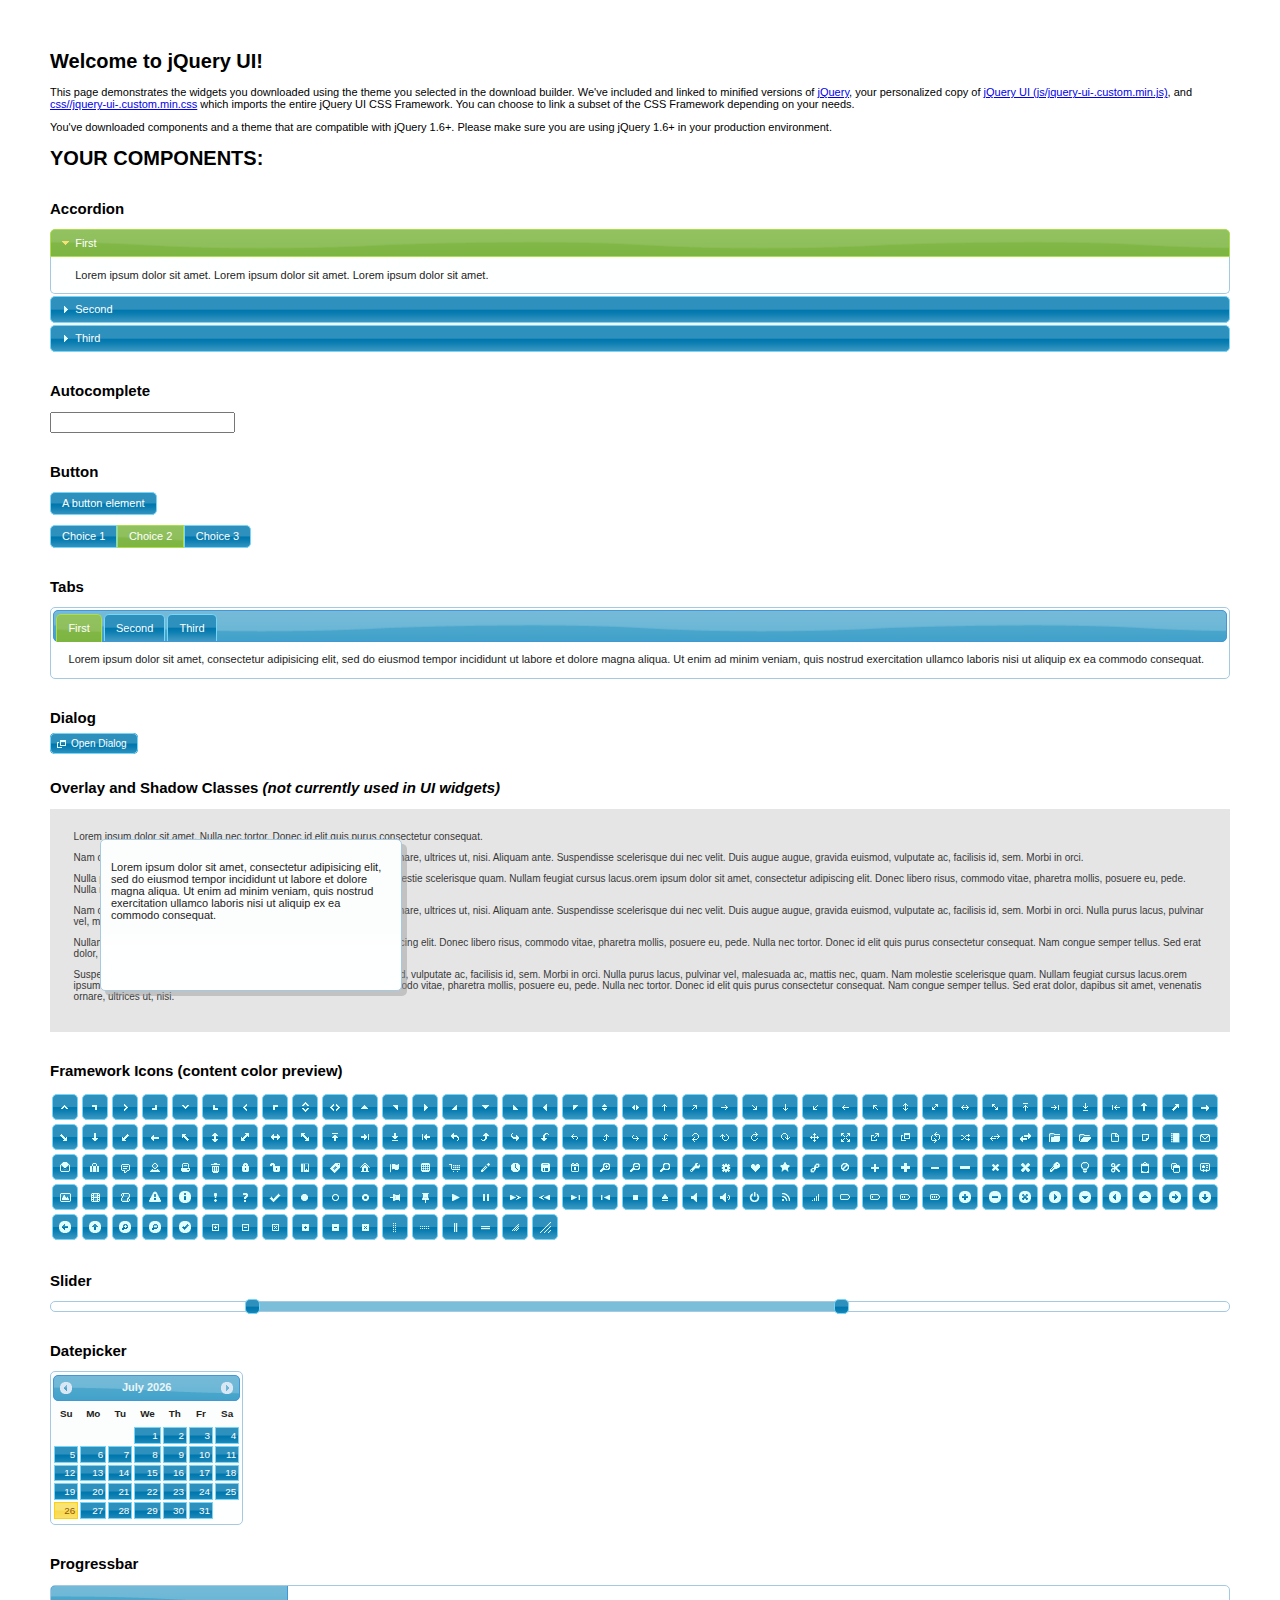
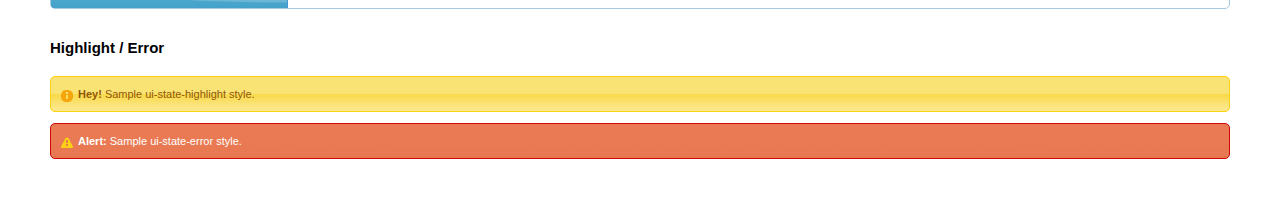
<file: public/jqueryui/index.html>
<!doctype html>
<html lang="us">
<head>
	<meta charset="utf-8">
	<title>jQuery UI Example Page</title>
	<link href="css/start/jquery-ui.css" rel="stylesheet">
	<script src="js/jquery-1.9.1.js"></script>
	<script src="js/jquery-ui-1.10.3.custom.js"></script>
	<script>
	$(function() {
		
		$( "#accordion" ).accordion();
		

		
		var availableTags = [
			"ActionScript",
			"AppleScript",
			"Asp",
			"BASIC",
			"C",
			"C++",
			"Clojure",
			"COBOL",
			"ColdFusion",
			"Erlang",
			"Fortran",
			"Groovy",
			"Haskell",
			"Java",
			"JavaScript",
			"Lisp",
			"Perl",
			"PHP",
			"Python",
			"Ruby",
			"Scala",
			"Scheme"
		];
		$( "#autocomplete" ).autocomplete({
			source: availableTags
		});
		

		
		$( "#button" ).button();
		$( "#radioset" ).buttonset();
		

		
		$( "#tabs" ).tabs();
		

		
		$( "#dialog" ).dialog({
			autoOpen: false,
			width: 400,
			buttons: [
				{
					text: "Ok",
					click: function() {
						$( this ).dialog( "close" );
					}
				},
				{
					text: "Cancel",
					click: function() {
						$( this ).dialog( "close" );
					}
				}
			]
		});

		// Link to open the dialog
		$( "#dialog-link" ).click(function( event ) {
			$( "#dialog" ).dialog( "open" );
			event.preventDefault();
		});
		

		
		$( "#datepicker" ).datepicker({
			inline: true
		});
		

		
		$( "#slider" ).slider({
			range: true,
			values: [ 17, 67 ]
		});
		

		
		$( "#progressbar" ).progressbar({
			value: 20
		});
		

		// Hover states on the static widgets
		$( "#dialog-link, #icons li" ).hover(
			function() {
				$( this ).addClass( "ui-state-hover" );
			},
			function() {
				$( this ).removeClass( "ui-state-hover" );
			}
		);
	});
	</script>
	<style>
	body{
		font: 62.5% "Trebuchet MS", sans-serif;
		margin: 50px;
	}
	.demoHeaders {
		margin-top: 2em;
	}
	#dialog-link {
		padding: .4em 1em .4em 20px;
		text-decoration: none;
		position: relative;
	}
	#dialog-link span.ui-icon {
		margin: 0 5px 0 0;
		position: absolute;
		left: .2em;
		top: 50%;
		margin-top: -8px;
	}
	#icons {
		margin: 0;
		padding: 0;
	}
	#icons li {
		margin: 2px;
		position: relative;
		padding: 4px 0;
		cursor: pointer;
		float: left;
		list-style: none;
	}
	#icons span.ui-icon {
		float: left;
		margin: 0 4px;
	}
	.fakewindowcontain .ui-widget-overlay {
		position: absolute;
	}
	</style>
</head>
<body>

<h1>Welcome to jQuery UI!</h1>

<div class="ui-widget">
	<p>This page demonstrates the widgets you downloaded using the theme you selected in the download builder. We've included and linked to minified versions of <a href="js/jquery-1.9.1.js">jQuery</a>, your personalized copy of <a href="js/jquery-ui-.custom.min.js">jQuery UI (js/jquery-ui-.custom.min.js)</a>, and <a href="css//jquery-ui-.custom.min.css">css//jquery-ui-.custom.min.css</a> which imports the entire jQuery UI CSS Framework. You can choose to link a subset of the CSS Framework depending on your needs. </p>
	<p>You've downloaded components and a theme that are compatible with jQuery 1.6+. Please make sure you are using jQuery 1.6+ in your production environment.</p>
</div>

<h1>YOUR COMPONENTS:</h1>


<!-- Accordion -->
<h2 class="demoHeaders">Accordion</h2>
<div id="accordion">
	<h3>First</h3>
	<div>Lorem ipsum dolor sit amet. Lorem ipsum dolor sit amet. Lorem ipsum dolor sit amet.</div>
	<h3>Second</h3>
	<div>Phasellus mattis tincidunt nibh.</div>
	<h3>Third</h3>
	<div>Nam dui erat, auctor a, dignissim quis.</div>
</div>



<!-- Autocomplete -->
<h2 class="demoHeaders">Autocomplete</h2>
<div>
	<input id="autocomplete" title="type &quot;a&quot;">
</div>



<!-- Button -->
<h2 class="demoHeaders">Button</h2>
<button id="button">A button element</button>
<form style="margin-top: 1em;">
	<div id="radioset">
		<input type="radio" id="radio1" name="radio"><label for="radio1">Choice 1</label>
		<input type="radio" id="radio2" name="radio" checked="checked"><label for="radio2">Choice 2</label>
		<input type="radio" id="radio3" name="radio"><label for="radio3">Choice 3</label>
	</div>
</form>



<!-- Tabs -->
<h2 class="demoHeaders">Tabs</h2>
<div id="tabs">
	<ul>
		<li><a href="#tabs-1">First</a></li>
		<li><a href="#tabs-2">Second</a></li>
		<li><a href="#tabs-3">Third</a></li>
	</ul>
	<div id="tabs-1">Lorem ipsum dolor sit amet, consectetur adipisicing elit, sed do eiusmod tempor incididunt ut labore et dolore magna aliqua. Ut enim ad minim veniam, quis nostrud exercitation ullamco laboris nisi ut aliquip ex ea commodo consequat.</div>
	<div id="tabs-2">Phasellus mattis tincidunt nibh. Cras orci urna, blandit id, pretium vel, aliquet ornare, felis. Maecenas scelerisque sem non nisl. Fusce sed lorem in enim dictum bibendum.</div>
	<div id="tabs-3">Nam dui erat, auctor a, dignissim quis, sollicitudin eu, felis. Pellentesque nisi urna, interdum eget, sagittis et, consequat vestibulum, lacus. Mauris porttitor ullamcorper augue.</div>
</div>



<!-- Dialog NOTE: Dialog is not generated by UI in this demo so it can be visually styled in themeroller-->
<h2 class="demoHeaders">Dialog</h2>
<p><a href="#" id="dialog-link" class="ui-state-default ui-corner-all"><span class="ui-icon ui-icon-newwin"></span>Open Dialog</a></p>

<h2 class="demoHeaders">Overlay and Shadow Classes <em>(not currently used in UI widgets)</em></h2>
<div style="position: relative; width: 96%; height: 200px; padding:1% 2%; overflow:hidden;" class="fakewindowcontain">
	<p>Lorem ipsum dolor sit amet,  Nulla nec tortor. Donec id elit quis purus consectetur consequat. </p><p>Nam congue semper tellus. Sed erat dolor, dapibus sit amet, venenatis ornare, ultrices ut, nisi. Aliquam ante. Suspendisse scelerisque dui nec velit. Duis augue augue, gravida euismod, vulputate ac, facilisis id, sem. Morbi in orci. </p><p>Nulla purus lacus, pulvinar vel, malesuada ac, mattis nec, quam. Nam molestie scelerisque quam. Nullam feugiat cursus lacus.orem ipsum dolor sit amet, consectetur adipiscing elit. Donec libero risus, commodo vitae, pharetra mollis, posuere eu, pede. Nulla nec tortor. Donec id elit quis purus consectetur consequat. </p><p>Nam congue semper tellus. Sed erat dolor, dapibus sit amet, venenatis ornare, ultrices ut, nisi. Aliquam ante. Suspendisse scelerisque dui nec velit. Duis augue augue, gravida euismod, vulputate ac, facilisis id, sem. Morbi in orci. Nulla purus lacus, pulvinar vel, malesuada ac, mattis nec, quam. Nam molestie scelerisque quam. </p><p>Nullam feugiat cursus lacus.orem ipsum dolor sit amet, consectetur adipiscing elit. Donec libero risus, commodo vitae, pharetra mollis, posuere eu, pede. Nulla nec tortor. Donec id elit quis purus consectetur consequat. Nam congue semper tellus. Sed erat dolor, dapibus sit amet, venenatis ornare, ultrices ut, nisi. Aliquam ante. </p><p>Suspendisse scelerisque dui nec velit. Duis augue augue, gravida euismod, vulputate ac, facilisis id, sem. Morbi in orci. Nulla purus lacus, pulvinar vel, malesuada ac, mattis nec, quam. Nam molestie scelerisque quam. Nullam feugiat cursus lacus.orem ipsum dolor sit amet, consectetur adipiscing elit. Donec libero risus, commodo vitae, pharetra mollis, posuere eu, pede. Nulla nec tortor. Donec id elit quis purus consectetur consequat. Nam congue semper tellus. Sed erat dolor, dapibus sit amet, venenatis ornare, ultrices ut, nisi. </p>

	<!-- ui-dialog -->
	<div class="ui-overlay"><div class="ui-widget-overlay"></div><div class="ui-widget-shadow ui-corner-all" style="width: 302px; height: 152px; position: absolute; left: 50px; top: 30px;"></div></div>
	<div style="position: absolute; width: 280px; height: 130px;left: 50px; top: 30px; padding: 10px;" class="ui-widget ui-widget-content ui-corner-all">
		<div class="ui-dialog-content ui-widget-content" style="background: none; border: 0;">
			<p>Lorem ipsum dolor sit amet, consectetur adipisicing elit, sed do eiusmod tempor incididunt ut labore et dolore magna aliqua. Ut enim ad minim veniam, quis nostrud exercitation ullamco laboris nisi ut aliquip ex ea commodo consequat.</p>
		</div>
	</div>

</div>

<!-- ui-dialog -->
<div id="dialog" title="Dialog Title">
	<p>Lorem ipsum dolor sit amet, consectetur adipisicing elit, sed do eiusmod tempor incididunt ut labore et dolore magna aliqua. Ut enim ad minim veniam, quis nostrud exercitation ullamco laboris nisi ut aliquip ex ea commodo consequat.</p>
</div>



<h2 class="demoHeaders">Framework Icons (content color preview)</h2>
<ul id="icons" class="ui-widget ui-helper-clearfix">
	<li class="ui-state-default ui-corner-all" title=".ui-icon-carat-1-n"><span class="ui-icon ui-icon-carat-1-n"></span></li>
	<li class="ui-state-default ui-corner-all" title=".ui-icon-carat-1-ne"><span class="ui-icon ui-icon-carat-1-ne"></span></li>
	<li class="ui-state-default ui-corner-all" title=".ui-icon-carat-1-e"><span class="ui-icon ui-icon-carat-1-e"></span></li>
	<li class="ui-state-default ui-corner-all" title=".ui-icon-carat-1-se"><span class="ui-icon ui-icon-carat-1-se"></span></li>
	<li class="ui-state-default ui-corner-all" title=".ui-icon-carat-1-s"><span class="ui-icon ui-icon-carat-1-s"></span></li>
	<li class="ui-state-default ui-corner-all" title=".ui-icon-carat-1-sw"><span class="ui-icon ui-icon-carat-1-sw"></span></li>
	<li class="ui-state-default ui-corner-all" title=".ui-icon-carat-1-w"><span class="ui-icon ui-icon-carat-1-w"></span></li>
	<li class="ui-state-default ui-corner-all" title=".ui-icon-carat-1-nw"><span class="ui-icon ui-icon-carat-1-nw"></span></li>
	<li class="ui-state-default ui-corner-all" title=".ui-icon-carat-2-n-s"><span class="ui-icon ui-icon-carat-2-n-s"></span></li>
	<li class="ui-state-default ui-corner-all" title=".ui-icon-carat-2-e-w"><span class="ui-icon ui-icon-carat-2-e-w"></span></li>
	<li class="ui-state-default ui-corner-all" title=".ui-icon-triangle-1-n"><span class="ui-icon ui-icon-triangle-1-n"></span></li>
	<li class="ui-state-default ui-corner-all" title=".ui-icon-triangle-1-ne"><span class="ui-icon ui-icon-triangle-1-ne"></span></li>
	<li class="ui-state-default ui-corner-all" title=".ui-icon-triangle-1-e"><span class="ui-icon ui-icon-triangle-1-e"></span></li>
	<li class="ui-state-default ui-corner-all" title=".ui-icon-triangle-1-se"><span class="ui-icon ui-icon-triangle-1-se"></span></li>
	<li class="ui-state-default ui-corner-all" title=".ui-icon-triangle-1-s"><span class="ui-icon ui-icon-triangle-1-s"></span></li>
	<li class="ui-state-default ui-corner-all" title=".ui-icon-triangle-1-sw"><span class="ui-icon ui-icon-triangle-1-sw"></span></li>
	<li class="ui-state-default ui-corner-all" title=".ui-icon-triangle-1-w"><span class="ui-icon ui-icon-triangle-1-w"></span></li>
	<li class="ui-state-default ui-corner-all" title=".ui-icon-triangle-1-nw"><span class="ui-icon ui-icon-triangle-1-nw"></span></li>
	<li class="ui-state-default ui-corner-all" title=".ui-icon-triangle-2-n-s"><span class="ui-icon ui-icon-triangle-2-n-s"></span></li>
	<li class="ui-state-default ui-corner-all" title=".ui-icon-triangle-2-e-w"><span class="ui-icon ui-icon-triangle-2-e-w"></span></li>
	<li class="ui-state-default ui-corner-all" title=".ui-icon-arrow-1-n"><span class="ui-icon ui-icon-arrow-1-n"></span></li>
	<li class="ui-state-default ui-corner-all" title=".ui-icon-arrow-1-ne"><span class="ui-icon ui-icon-arrow-1-ne"></span></li>
	<li class="ui-state-default ui-corner-all" title=".ui-icon-arrow-1-e"><span class="ui-icon ui-icon-arrow-1-e"></span></li>
	<li class="ui-state-default ui-corner-all" title=".ui-icon-arrow-1-se"><span class="ui-icon ui-icon-arrow-1-se"></span></li>
	<li class="ui-state-default ui-corner-all" title=".ui-icon-arrow-1-s"><span class="ui-icon ui-icon-arrow-1-s"></span></li>
	<li class="ui-state-default ui-corner-all" title=".ui-icon-arrow-1-sw"><span class="ui-icon ui-icon-arrow-1-sw"></span></li>
	<li class="ui-state-default ui-corner-all" title=".ui-icon-arrow-1-w"><span class="ui-icon ui-icon-arrow-1-w"></span></li>
	<li class="ui-state-default ui-corner-all" title=".ui-icon-arrow-1-nw"><span class="ui-icon ui-icon-arrow-1-nw"></span></li>
	<li class="ui-state-default ui-corner-all" title=".ui-icon-arrow-2-n-s"><span class="ui-icon ui-icon-arrow-2-n-s"></span></li>
	<li class="ui-state-default ui-corner-all" title=".ui-icon-arrow-2-ne-sw"><span class="ui-icon ui-icon-arrow-2-ne-sw"></span></li>
	<li class="ui-state-default ui-corner-all" title=".ui-icon-arrow-2-e-w"><span class="ui-icon ui-icon-arrow-2-e-w"></span></li>
	<li class="ui-state-default ui-corner-all" title=".ui-icon-arrow-2-se-nw"><span class="ui-icon ui-icon-arrow-2-se-nw"></span></li>
	<li class="ui-state-default ui-corner-all" title=".ui-icon-arrowstop-1-n"><span class="ui-icon ui-icon-arrowstop-1-n"></span></li>
	<li class="ui-state-default ui-corner-all" title=".ui-icon-arrowstop-1-e"><span class="ui-icon ui-icon-arrowstop-1-e"></span></li>
	<li class="ui-state-default ui-corner-all" title=".ui-icon-arrowstop-1-s"><span class="ui-icon ui-icon-arrowstop-1-s"></span></li>
	<li class="ui-state-default ui-corner-all" title=".ui-icon-arrowstop-1-w"><span class="ui-icon ui-icon-arrowstop-1-w"></span></li>
	<li class="ui-state-default ui-corner-all" title=".ui-icon-arrowthick-1-n"><span class="ui-icon ui-icon-arrowthick-1-n"></span></li>
	<li class="ui-state-default ui-corner-all" title=".ui-icon-arrowthick-1-ne"><span class="ui-icon ui-icon-arrowthick-1-ne"></span></li>
	<li class="ui-state-default ui-corner-all" title=".ui-icon-arrowthick-1-e"><span class="ui-icon ui-icon-arrowthick-1-e"></span></li>
	<li class="ui-state-default ui-corner-all" title=".ui-icon-arrowthick-1-se"><span class="ui-icon ui-icon-arrowthick-1-se"></span></li>
	<li class="ui-state-default ui-corner-all" title=".ui-icon-arrowthick-1-s"><span class="ui-icon ui-icon-arrowthick-1-s"></span></li>
	<li class="ui-state-default ui-corner-all" title=".ui-icon-arrowthick-1-sw"><span class="ui-icon ui-icon-arrowthick-1-sw"></span></li>
	<li class="ui-state-default ui-corner-all" title=".ui-icon-arrowthick-1-w"><span class="ui-icon ui-icon-arrowthick-1-w"></span></li>
	<li class="ui-state-default ui-corner-all" title=".ui-icon-arrowthick-1-nw"><span class="ui-icon ui-icon-arrowthick-1-nw"></span></li>
	<li class="ui-state-default ui-corner-all" title=".ui-icon-arrowthick-2-n-s"><span class="ui-icon ui-icon-arrowthick-2-n-s"></span></li>
	<li class="ui-state-default ui-corner-all" title=".ui-icon-arrowthick-2-ne-sw"><span class="ui-icon ui-icon-arrowthick-2-ne-sw"></span></li>
	<li class="ui-state-default ui-corner-all" title=".ui-icon-arrowthick-2-e-w"><span class="ui-icon ui-icon-arrowthick-2-e-w"></span></li>
	<li class="ui-state-default ui-corner-all" title=".ui-icon-arrowthick-2-se-nw"><span class="ui-icon ui-icon-arrowthick-2-se-nw"></span></li>
	<li class="ui-state-default ui-corner-all" title=".ui-icon-arrowthickstop-1-n"><span class="ui-icon ui-icon-arrowthickstop-1-n"></span></li>
	<li class="ui-state-default ui-corner-all" title=".ui-icon-arrowthickstop-1-e"><span class="ui-icon ui-icon-arrowthickstop-1-e"></span></li>
	<li class="ui-state-default ui-corner-all" title=".ui-icon-arrowthickstop-1-s"><span class="ui-icon ui-icon-arrowthickstop-1-s"></span></li>
	<li class="ui-state-default ui-corner-all" title=".ui-icon-arrowthickstop-1-w"><span class="ui-icon ui-icon-arrowthickstop-1-w"></span></li>
	<li class="ui-state-default ui-corner-all" title=".ui-icon-arrowreturnthick-1-w"><span class="ui-icon ui-icon-arrowreturnthick-1-w"></span></li>
	<li class="ui-state-default ui-corner-all" title=".ui-icon-arrowreturnthick-1-n"><span class="ui-icon ui-icon-arrowreturnthick-1-n"></span></li>
	<li class="ui-state-default ui-corner-all" title=".ui-icon-arrowreturnthick-1-e"><span class="ui-icon ui-icon-arrowreturnthick-1-e"></span></li>
	<li class="ui-state-default ui-corner-all" title=".ui-icon-arrowreturnthick-1-s"><span class="ui-icon ui-icon-arrowreturnthick-1-s"></span></li>
	<li class="ui-state-default ui-corner-all" title=".ui-icon-arrowreturn-1-w"><span class="ui-icon ui-icon-arrowreturn-1-w"></span></li>
	<li class="ui-state-default ui-corner-all" title=".ui-icon-arrowreturn-1-n"><span class="ui-icon ui-icon-arrowreturn-1-n"></span></li>
	<li class="ui-state-default ui-corner-all" title=".ui-icon-arrowreturn-1-e"><span class="ui-icon ui-icon-arrowreturn-1-e"></span></li>
	<li class="ui-state-default ui-corner-all" title=".ui-icon-arrowreturn-1-s"><span class="ui-icon ui-icon-arrowreturn-1-s"></span></li>
	<li class="ui-state-default ui-corner-all" title=".ui-icon-arrowrefresh-1-w"><span class="ui-icon ui-icon-arrowrefresh-1-w"></span></li>
	<li class="ui-state-default ui-corner-all" title=".ui-icon-arrowrefresh-1-n"><span class="ui-icon ui-icon-arrowrefresh-1-n"></span></li>
	<li class="ui-state-default ui-corner-all" title=".ui-icon-arrowrefresh-1-e"><span class="ui-icon ui-icon-arrowrefresh-1-e"></span></li>
	<li class="ui-state-default ui-corner-all" title=".ui-icon-arrowrefresh-1-s"><span class="ui-icon ui-icon-arrowrefresh-1-s"></span></li>
	<li class="ui-state-default ui-corner-all" title=".ui-icon-arrow-4"><span class="ui-icon ui-icon-arrow-4"></span></li>
	<li class="ui-state-default ui-corner-all" title=".ui-icon-arrow-4-diag"><span class="ui-icon ui-icon-arrow-4-diag"></span></li>
	<li class="ui-state-default ui-corner-all" title=".ui-icon-extlink"><span class="ui-icon ui-icon-extlink"></span></li>
	<li class="ui-state-default ui-corner-all" title=".ui-icon-newwin"><span class="ui-icon ui-icon-newwin"></span></li>
	<li class="ui-state-default ui-corner-all" title=".ui-icon-refresh"><span class="ui-icon ui-icon-refresh"></span></li>
	<li class="ui-state-default ui-corner-all" title=".ui-icon-shuffle"><span class="ui-icon ui-icon-shuffle"></span></li>
	<li class="ui-state-default ui-corner-all" title=".ui-icon-transfer-e-w"><span class="ui-icon ui-icon-transfer-e-w"></span></li>
	<li class="ui-state-default ui-corner-all" title=".ui-icon-transferthick-e-w"><span class="ui-icon ui-icon-transferthick-e-w"></span></li>
	<li class="ui-state-default ui-corner-all" title=".ui-icon-folder-collapsed"><span class="ui-icon ui-icon-folder-collapsed"></span></li>
	<li class="ui-state-default ui-corner-all" title=".ui-icon-folder-open"><span class="ui-icon ui-icon-folder-open"></span></li>
	<li class="ui-state-default ui-corner-all" title=".ui-icon-document"><span class="ui-icon ui-icon-document"></span></li>
	<li class="ui-state-default ui-corner-all" title=".ui-icon-document-b"><span class="ui-icon ui-icon-document-b"></span></li>
	<li class="ui-state-default ui-corner-all" title=".ui-icon-note"><span class="ui-icon ui-icon-note"></span></li>
	<li class="ui-state-default ui-corner-all" title=".ui-icon-mail-closed"><span class="ui-icon ui-icon-mail-closed"></span></li>
	<li class="ui-state-default ui-corner-all" title=".ui-icon-mail-open"><span class="ui-icon ui-icon-mail-open"></span></li>
	<li class="ui-state-default ui-corner-all" title=".ui-icon-suitcase"><span class="ui-icon ui-icon-suitcase"></span></li>
	<li class="ui-state-default ui-corner-all" title=".ui-icon-comment"><span class="ui-icon ui-icon-comment"></span></li>
	<li class="ui-state-default ui-corner-all" title=".ui-icon-person"><span class="ui-icon ui-icon-person"></span></li>
	<li class="ui-state-default ui-corner-all" title=".ui-icon-print"><span class="ui-icon ui-icon-print"></span></li>
	<li class="ui-state-default ui-corner-all" title=".ui-icon-trash"><span class="ui-icon ui-icon-trash"></span></li>
	<li class="ui-state-default ui-corner-all" title=".ui-icon-locked"><span class="ui-icon ui-icon-locked"></span></li>
	<li class="ui-state-default ui-corner-all" title=".ui-icon-unlocked"><span class="ui-icon ui-icon-unlocked"></span></li>
	<li class="ui-state-default ui-corner-all" title=".ui-icon-bookmark"><span class="ui-icon ui-icon-bookmark"></span></li>
	<li class="ui-state-default ui-corner-all" title=".ui-icon-tag"><span class="ui-icon ui-icon-tag"></span></li>
	<li class="ui-state-default ui-corner-all" title=".ui-icon-home"><span class="ui-icon ui-icon-home"></span></li>
	<li class="ui-state-default ui-corner-all" title=".ui-icon-flag"><span class="ui-icon ui-icon-flag"></span></li>
	<li class="ui-state-default ui-corner-all" title=".ui-icon-calculator"><span class="ui-icon ui-icon-calculator"></span></li>
	<li class="ui-state-default ui-corner-all" title=".ui-icon-cart"><span class="ui-icon ui-icon-cart"></span></li>
	<li class="ui-state-default ui-corner-all" title=".ui-icon-pencil"><span class="ui-icon ui-icon-pencil"></span></li>
	<li class="ui-state-default ui-corner-all" title=".ui-icon-clock"><span class="ui-icon ui-icon-clock"></span></li>
	<li class="ui-state-default ui-corner-all" title=".ui-icon-disk"><span class="ui-icon ui-icon-disk"></span></li>
	<li class="ui-state-default ui-corner-all" title=".ui-icon-calendar"><span class="ui-icon ui-icon-calendar"></span></li>
	<li class="ui-state-default ui-corner-all" title=".ui-icon-zoomin"><span class="ui-icon ui-icon-zoomin"></span></li>
	<li class="ui-state-default ui-corner-all" title=".ui-icon-zoomout"><span class="ui-icon ui-icon-zoomout"></span></li>
	<li class="ui-state-default ui-corner-all" title=".ui-icon-search"><span class="ui-icon ui-icon-search"></span></li>
	<li class="ui-state-default ui-corner-all" title=".ui-icon-wrench"><span class="ui-icon ui-icon-wrench"></span></li>
	<li class="ui-state-default ui-corner-all" title=".ui-icon-gear"><span class="ui-icon ui-icon-gear"></span></li>
	<li class="ui-state-default ui-corner-all" title=".ui-icon-heart"><span class="ui-icon ui-icon-heart"></span></li>
	<li class="ui-state-default ui-corner-all" title=".ui-icon-star"><span class="ui-icon ui-icon-star"></span></li>
	<li class="ui-state-default ui-corner-all" title=".ui-icon-link"><span class="ui-icon ui-icon-link"></span></li>
	<li class="ui-state-default ui-corner-all" title=".ui-icon-cancel"><span class="ui-icon ui-icon-cancel"></span></li>
	<li class="ui-state-default ui-corner-all" title=".ui-icon-plus"><span class="ui-icon ui-icon-plus"></span></li>
	<li class="ui-state-default ui-corner-all" title=".ui-icon-plusthick"><span class="ui-icon ui-icon-plusthick"></span></li>
	<li class="ui-state-default ui-corner-all" title=".ui-icon-minus"><span class="ui-icon ui-icon-minus"></span></li>
	<li class="ui-state-default ui-corner-all" title=".ui-icon-minusthick"><span class="ui-icon ui-icon-minusthick"></span></li>
	<li class="ui-state-default ui-corner-all" title=".ui-icon-close"><span class="ui-icon ui-icon-close"></span></li>
	<li class="ui-state-default ui-corner-all" title=".ui-icon-closethick"><span class="ui-icon ui-icon-closethick"></span></li>
	<li class="ui-state-default ui-corner-all" title=".ui-icon-key"><span class="ui-icon ui-icon-key"></span></li>
	<li class="ui-state-default ui-corner-all" title=".ui-icon-lightbulb"><span class="ui-icon ui-icon-lightbulb"></span></li>
	<li class="ui-state-default ui-corner-all" title=".ui-icon-scissors"><span class="ui-icon ui-icon-scissors"></span></li>
	<li class="ui-state-default ui-corner-all" title=".ui-icon-clipboard"><span class="ui-icon ui-icon-clipboard"></span></li>
	<li class="ui-state-default ui-corner-all" title=".ui-icon-copy"><span class="ui-icon ui-icon-copy"></span></li>
	<li class="ui-state-default ui-corner-all" title=".ui-icon-contact"><span class="ui-icon ui-icon-contact"></span></li>
	<li class="ui-state-default ui-corner-all" title=".ui-icon-image"><span class="ui-icon ui-icon-image"></span></li>
	<li class="ui-state-default ui-corner-all" title=".ui-icon-video"><span class="ui-icon ui-icon-video"></span></li>
	<li class="ui-state-default ui-corner-all" title=".ui-icon-script"><span class="ui-icon ui-icon-script"></span></li>
	<li class="ui-state-default ui-corner-all" title=".ui-icon-alert"><span class="ui-icon ui-icon-alert"></span></li>
	<li class="ui-state-default ui-corner-all" title=".ui-icon-info"><span class="ui-icon ui-icon-info"></span></li>
	<li class="ui-state-default ui-corner-all" title=".ui-icon-notice"><span class="ui-icon ui-icon-notice"></span></li>
	<li class="ui-state-default ui-corner-all" title=".ui-icon-help"><span class="ui-icon ui-icon-help"></span></li>
	<li class="ui-state-default ui-corner-all" title=".ui-icon-check"><span class="ui-icon ui-icon-check"></span></li>
	<li class="ui-state-default ui-corner-all" title=".ui-icon-bullet"><span class="ui-icon ui-icon-bullet"></span></li>
	<li class="ui-state-default ui-corner-all" title=".ui-icon-radio-off"><span class="ui-icon ui-icon-radio-off"></span></li>
	<li class="ui-state-default ui-corner-all" title=".ui-icon-radio-on"><span class="ui-icon ui-icon-radio-on"></span></li>
	<li class="ui-state-default ui-corner-all" title=".ui-icon-pin-w"><span class="ui-icon ui-icon-pin-w"></span></li>
	<li class="ui-state-default ui-corner-all" title=".ui-icon-pin-s"><span class="ui-icon ui-icon-pin-s"></span></li>
	<li class="ui-state-default ui-corner-all" title=".ui-icon-play"><span class="ui-icon ui-icon-play"></span></li>
	<li class="ui-state-default ui-corner-all" title=".ui-icon-pause"><span class="ui-icon ui-icon-pause"></span></li>
	<li class="ui-state-default ui-corner-all" title=".ui-icon-seek-next"><span class="ui-icon ui-icon-seek-next"></span></li>
	<li class="ui-state-default ui-corner-all" title=".ui-icon-seek-prev"><span class="ui-icon ui-icon-seek-prev"></span></li>
	<li class="ui-state-default ui-corner-all" title=".ui-icon-seek-end"><span class="ui-icon ui-icon-seek-end"></span></li>
	<li class="ui-state-default ui-corner-all" title=".ui-icon-seek-first"><span class="ui-icon ui-icon-seek-first"></span></li>
	<li class="ui-state-default ui-corner-all" title=".ui-icon-stop"><span class="ui-icon ui-icon-stop"></span></li>
	<li class="ui-state-default ui-corner-all" title=".ui-icon-eject"><span class="ui-icon ui-icon-eject"></span></li>
	<li class="ui-state-default ui-corner-all" title=".ui-icon-volume-off"><span class="ui-icon ui-icon-volume-off"></span></li>
	<li class="ui-state-default ui-corner-all" title=".ui-icon-volume-on"><span class="ui-icon ui-icon-volume-on"></span></li>
	<li class="ui-state-default ui-corner-all" title=".ui-icon-power"><span class="ui-icon ui-icon-power"></span></li>
	<li class="ui-state-default ui-corner-all" title=".ui-icon-signal-diag"><span class="ui-icon ui-icon-signal-diag"></span></li>
	<li class="ui-state-default ui-corner-all" title=".ui-icon-signal"><span class="ui-icon ui-icon-signal"></span></li>
	<li class="ui-state-default ui-corner-all" title=".ui-icon-battery-0"><span class="ui-icon ui-icon-battery-0"></span></li>
	<li class="ui-state-default ui-corner-all" title=".ui-icon-battery-1"><span class="ui-icon ui-icon-battery-1"></span></li>
	<li class="ui-state-default ui-corner-all" title=".ui-icon-battery-2"><span class="ui-icon ui-icon-battery-2"></span></li>
	<li class="ui-state-default ui-corner-all" title=".ui-icon-battery-3"><span class="ui-icon ui-icon-battery-3"></span></li>
	<li class="ui-state-default ui-corner-all" title=".ui-icon-circle-plus"><span class="ui-icon ui-icon-circle-plus"></span></li>
	<li class="ui-state-default ui-corner-all" title=".ui-icon-circle-minus"><span class="ui-icon ui-icon-circle-minus"></span></li>
	<li class="ui-state-default ui-corner-all" title=".ui-icon-circle-close"><span class="ui-icon ui-icon-circle-close"></span></li>
	<li class="ui-state-default ui-corner-all" title=".ui-icon-circle-triangle-e"><span class="ui-icon ui-icon-circle-triangle-e"></span></li>
	<li class="ui-state-default ui-corner-all" title=".ui-icon-circle-triangle-s"><span class="ui-icon ui-icon-circle-triangle-s"></span></li>
	<li class="ui-state-default ui-corner-all" title=".ui-icon-circle-triangle-w"><span class="ui-icon ui-icon-circle-triangle-w"></span></li>
	<li class="ui-state-default ui-corner-all" title=".ui-icon-circle-triangle-n"><span class="ui-icon ui-icon-circle-triangle-n"></span></li>
	<li class="ui-state-default ui-corner-all" title=".ui-icon-circle-arrow-e"><span class="ui-icon ui-icon-circle-arrow-e"></span></li>
	<li class="ui-state-default ui-corner-all" title=".ui-icon-circle-arrow-s"><span class="ui-icon ui-icon-circle-arrow-s"></span></li>
	<li class="ui-state-default ui-corner-all" title=".ui-icon-circle-arrow-w"><span class="ui-icon ui-icon-circle-arrow-w"></span></li>
	<li class="ui-state-default ui-corner-all" title=".ui-icon-circle-arrow-n"><span class="ui-icon ui-icon-circle-arrow-n"></span></li>
	<li class="ui-state-default ui-corner-all" title=".ui-icon-circle-zoomin"><span class="ui-icon ui-icon-circle-zoomin"></span></li>
	<li class="ui-state-default ui-corner-all" title=".ui-icon-circle-zoomout"><span class="ui-icon ui-icon-circle-zoomout"></span></li>
	<li class="ui-state-default ui-corner-all" title=".ui-icon-circle-check"><span class="ui-icon ui-icon-circle-check"></span></li>
	<li class="ui-state-default ui-corner-all" title=".ui-icon-circlesmall-plus"><span class="ui-icon ui-icon-circlesmall-plus"></span></li>
	<li class="ui-state-default ui-corner-all" title=".ui-icon-circlesmall-minus"><span class="ui-icon ui-icon-circlesmall-minus"></span></li>
	<li class="ui-state-default ui-corner-all" title=".ui-icon-circlesmall-close"><span class="ui-icon ui-icon-circlesmall-close"></span></li>
	<li class="ui-state-default ui-corner-all" title=".ui-icon-squaresmall-plus"><span class="ui-icon ui-icon-squaresmall-plus"></span></li>
	<li class="ui-state-default ui-corner-all" title=".ui-icon-squaresmall-minus"><span class="ui-icon ui-icon-squaresmall-minus"></span></li>
	<li class="ui-state-default ui-corner-all" title=".ui-icon-squaresmall-close"><span class="ui-icon ui-icon-squaresmall-close"></span></li>
	<li class="ui-state-default ui-corner-all" title=".ui-icon-grip-dotted-vertical"><span class="ui-icon ui-icon-grip-dotted-vertical"></span></li>
	<li class="ui-state-default ui-corner-all" title=".ui-icon-grip-dotted-horizontal"><span class="ui-icon ui-icon-grip-dotted-horizontal"></span></li>
	<li class="ui-state-default ui-corner-all" title=".ui-icon-grip-solid-vertical"><span class="ui-icon ui-icon-grip-solid-vertical"></span></li>
	<li class="ui-state-default ui-corner-all" title=".ui-icon-grip-solid-horizontal"><span class="ui-icon ui-icon-grip-solid-horizontal"></span></li>
	<li class="ui-state-default ui-corner-all" title=".ui-icon-gripsmall-diagonal-se"><span class="ui-icon ui-icon-gripsmall-diagonal-se"></span></li>
	<li class="ui-state-default ui-corner-all" title=".ui-icon-grip-diagonal-se"><span class="ui-icon ui-icon-grip-diagonal-se"></span></li>
</ul>


<!-- Slider -->
<h2 class="demoHeaders">Slider</h2>
<div id="slider"></div>



<!-- Datepicker -->
<h2 class="demoHeaders">Datepicker</h2>
<div id="datepicker"></div>



<!-- Progressbar -->
<h2 class="demoHeaders">Progressbar</h2>
<div id="progressbar"></div>


<!-- Highlight / Error -->
<h2 class="demoHeaders">Highlight / Error</h2>
<div class="ui-widget">
	<div class="ui-state-highlight ui-corner-all" style="margin-top: 20px; padding: 0 .7em;">
		<p><span class="ui-icon ui-icon-info" style="float: left; margin-right: .3em;"></span>
		<strong>Hey!</strong> Sample ui-state-highlight style.</p>
	</div>
</div>
<br>
<div class="ui-widget">
	<div class="ui-state-error ui-corner-all" style="padding: 0 .7em;">
		<p><span class="ui-icon ui-icon-alert" style="float: left; margin-right: .3em;"></span>
		<strong>Alert:</strong> Sample ui-state-error style.</p>
	</div>
</div>

</body>
</html>
</file>
